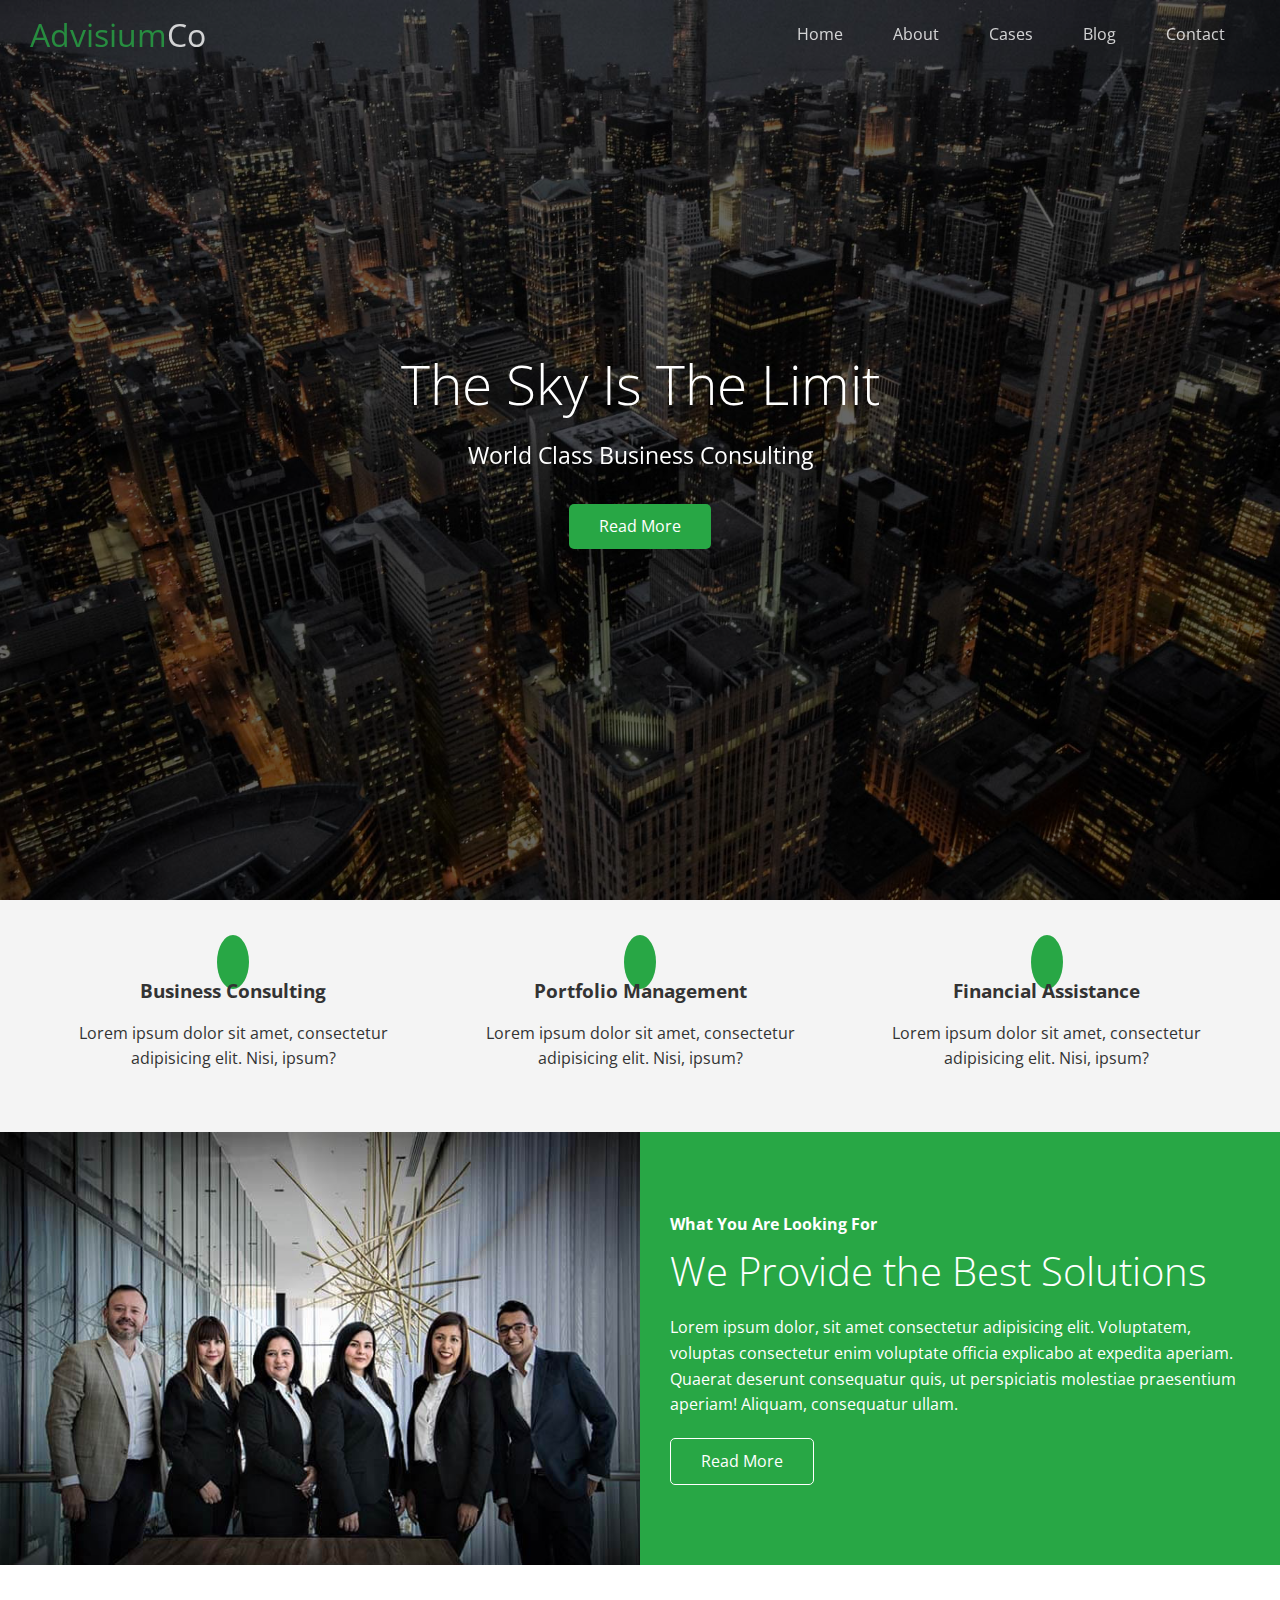
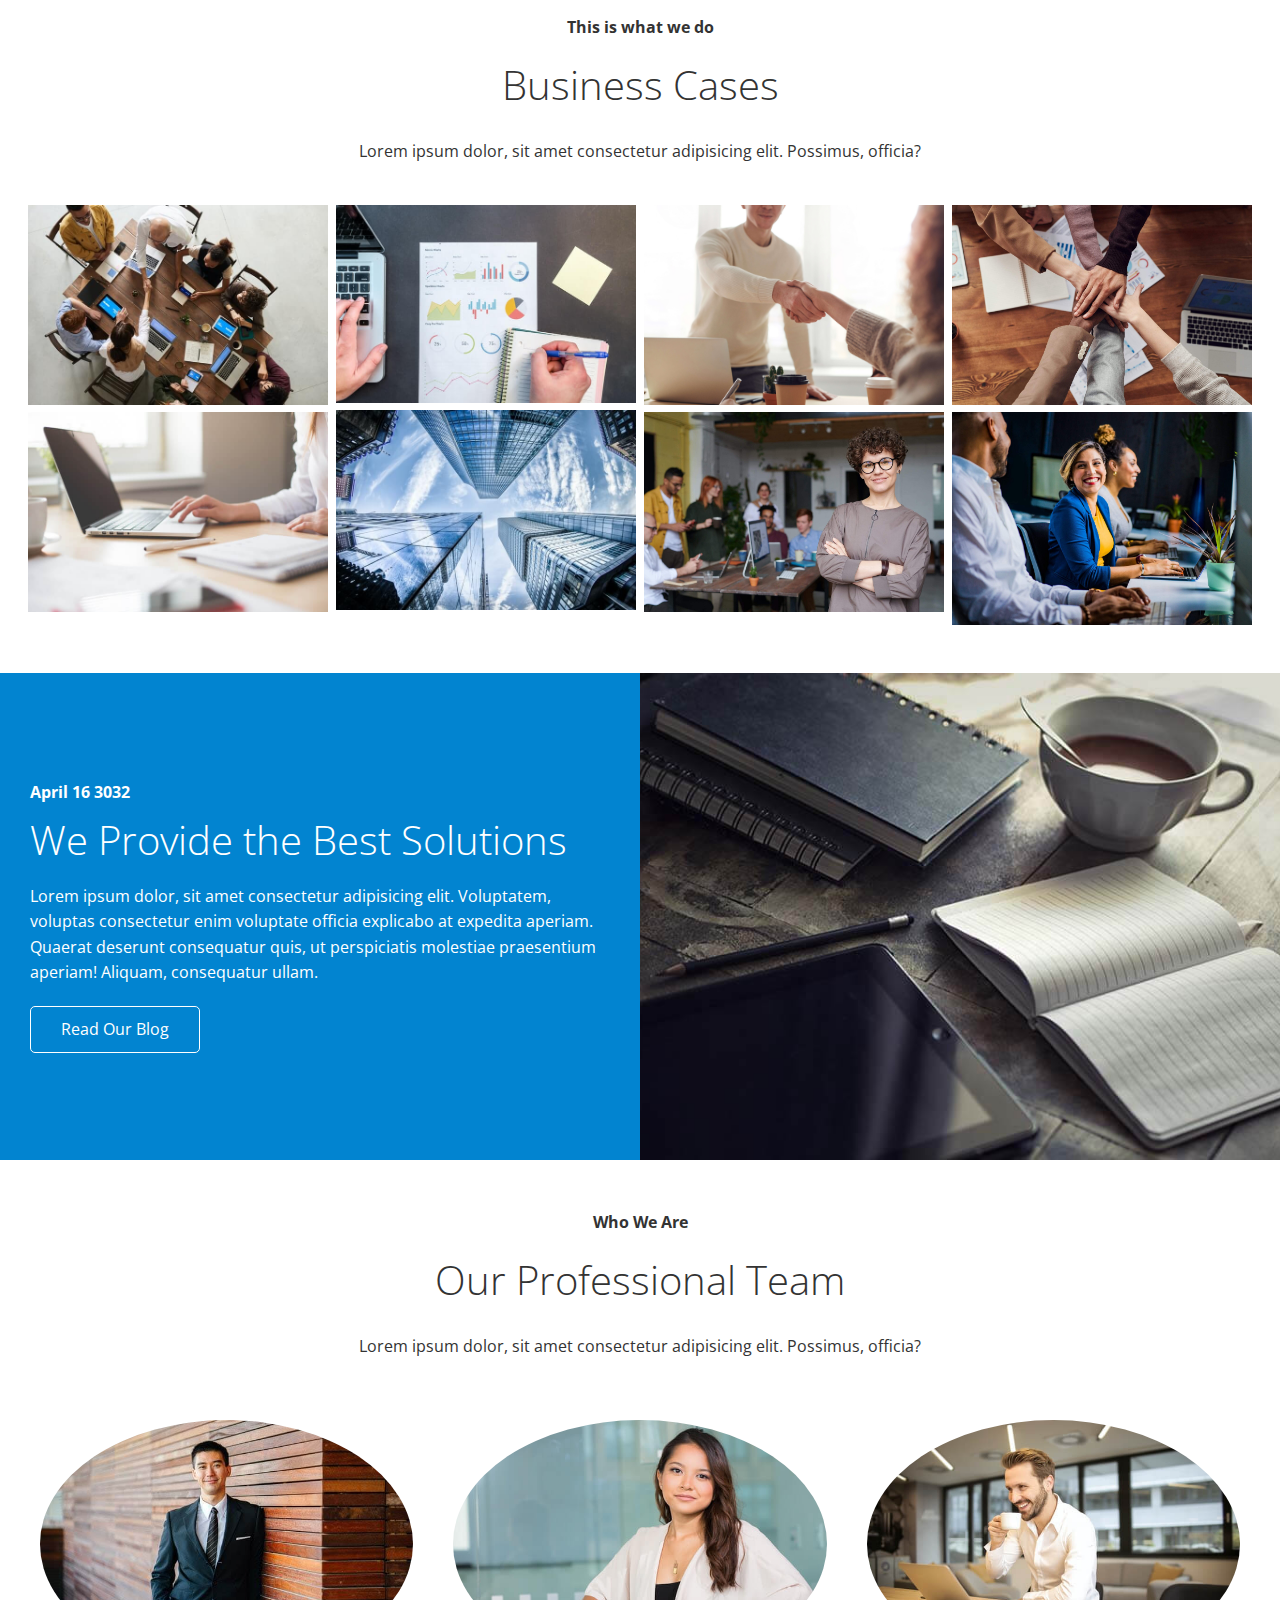
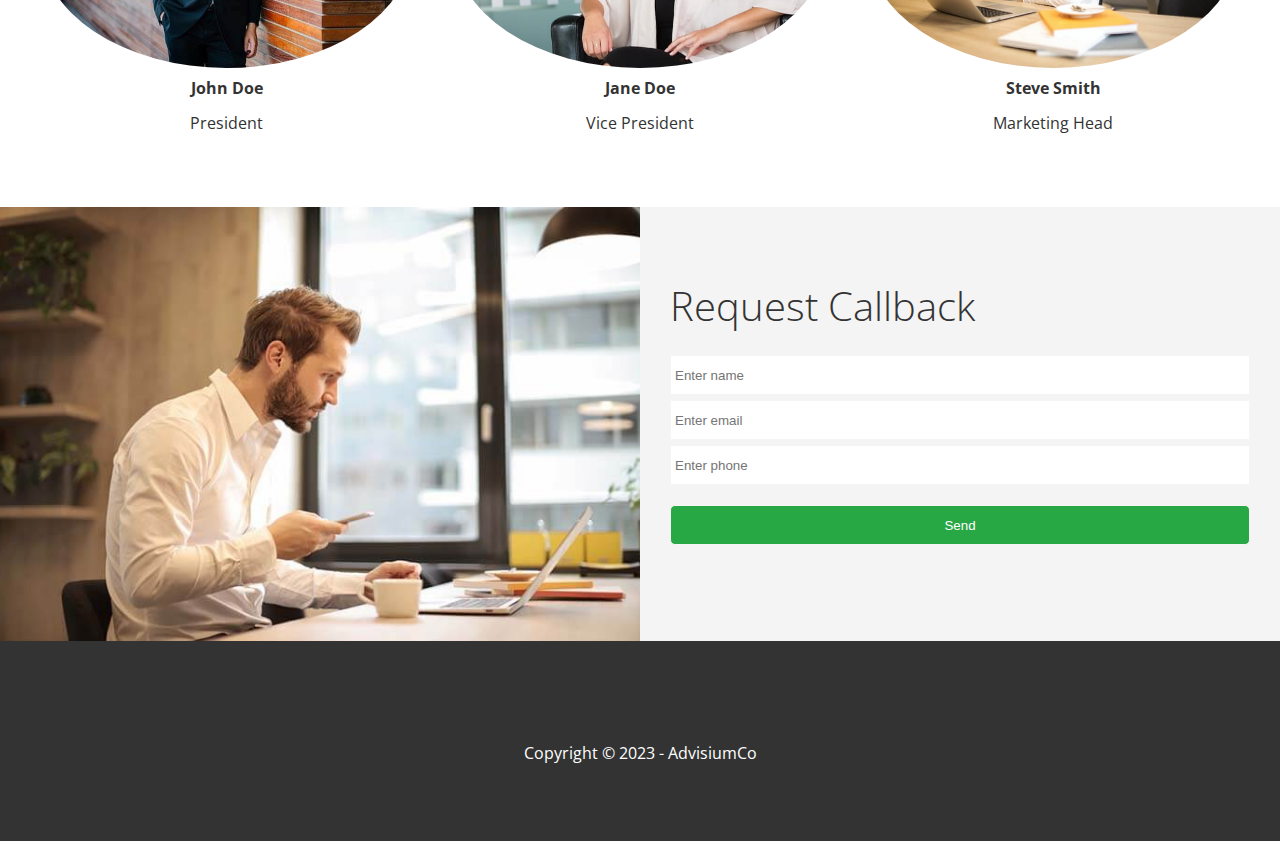
<file: index.html>
<!DOCTYPE html>
<html lang="en">
<head>
  <meta charset="UTF-8">
  <meta name="viewport" content="width=device-width, initial-scale=1.0">
  <link rel="shortcut icon" type="image/x-icon" href="/favicon.ico">
  <link rel="stylesheet" href="https://cdnjs.cloudflare.com/ajax/libs/font-awesome/6.4.2/css/all.min.css" integrity="sha512-z3gLpd7yknf1YoNbCzqRKc4qyor8gaKU1qmn+CShxbuBusANI9QpRohGBreCFkKxLhei6S9CQXFEbbKuqLg0DA==" crossorigin="anonymous" referrerpolicy="no-referrer" />
  <link rel="stylesheet" href="css/lightbox.min.css">
  <link rel="stylesheet" href="css/utilities.css">
  <link rel="stylesheet" href="css/style.css">
  <title>Welcome to AdvisiumCo</title>
</head>
<body id="home">
  <header class="hero">
    <div id="navbar" class="navbar top">
      <h1 class="logo">
        <span class="text-primary"><i class="fas fa-book-open"></i> Advisium</span>Co
      </h1>
      <nav>
        <ul>
          <li><a href="#home">Home</a></li>
          <li><a href="#about">About</a></li>
          <li><a href="#cases">Cases</a></li>
          <li><a href="#blog">Blog</a></li>
          <li><a href="#contact">Contact</a></li>
        </ul>
      </nav>
    </div>

    <div class="content">
      <h1>The Sky Is The Limit</h1>
      <p>World Class Business Consulting</p>
      <a href="#about" class="btn btn-primary"><i class="fas fa-chevron-right"></i> Read More</a>
    </div>


  </header>
  
  <main>
    <!-- About Icons -->
    <section id="about" class="icons bg-light">
      <div class="flex-items">
        <div>
          <i class="fas fa-university fa-2x"></i>
          <div>
            <h3>Business Consulting</h3>
            <p>Lorem ipsum dolor sit amet, consectetur adipisicing elit. Nisi, ipsum?</p>
          </div>
        </div>
        <div>
          <i class="fas fa-book-reader fa-2x"></i>
          <div>
            <h3>Portfolio Management</h3>
            <p>Lorem ipsum dolor sit amet, consectetur adipisicing elit. Nisi, ipsum?</p>
          </div>
        </div>
        <div>
          <i class="fas fa-pencil-alt fa-2x"></i>
          <div>
            <h3>Financial Assistance</h3>
            <p>Lorem ipsum dolor sit amet, consectetur adipisicing elit. Nisi, ipsum?</p>
          </div>
        </div>
      </div>
    </section>
    <!-- About: Solutions -->
    <section class="solutions flex-columns">
      <div class="row">
        <div class="column">
          <div class="column-1">
            <img src="images/home/people.jpg" alt="">

          </div>
        </div>
        <div class="column">
          <div class="column-2 bg-primary">
            <h4>What You Are Looking For</h4>
            <h2>We Provide the Best Solutions</h2>
            <p>Lorem ipsum dolor, sit amet consectetur adipisicing elit. Voluptatem, voluptas consectetur enim voluptate officia explicabo at expedita aperiam. Quaerat deserunt consequatur quis, ut perspiciatis molestiae praesentium aperiam! Aliquam, consequatur ullam.</p>
            <a href="#" class="btn btn-outline">
              <i class="fas fa-chrevron"></i>
              Read More
            </a>

          </div>
        </div>
      </div>
    </section>

    <!-- Cases -->
    <section id="cases" class="cases flex-grid section-padding">
      <header class="section-header">
        <h4>This is what we do</h4>
        <h2>Business Cases</h2>
        <p>Lorem ipsum dolor, sit amet consectetur adipisicing elit. Possimus, officia?</p>
      </header>
      <div class="row">
        <div class="column">
          <a href="images/cases/cases1.jpg"data-lightbox="cases" data-title="Lorem ipsum dolor, sit amet consectetur adipisicing elit. Possimus, officia?">
            <img src="images/cases/cases1.jpg" alt="">

          </a>
          <a href="images/cases/cases2.jpg"data-lightbox="cases" data-title="Lorem ipsum dolor, sit amet consectetur adipisicing elit. Possimus, officia?">
            <img src="images/cases/cases2.jpg" alt="">

          </a>
        </div>
        <div class="column">
          <a href="images/cases/cases3.jpg"data-lightbox="cases" data-title="Lorem ipsum dolor, sit amet consectetur adipisicing elit. Possimus, officia?">
            <img src="images/cases/cases3.jpg" alt="">

          </a>
         
          <a href="images/cases/cases4.jpg"data-lightbox="cases" data-title="Lorem ipsum dolor, sit amet consectetur adipisicing elit. Possimus, officia?">
            <img src="images/cases/cases4.jpg" alt="">

          </a>
         
        </div>
        <div class="column">
          <a href="images/cases/cases5.jpg"data-lightbox="cases" data-title="Lorem ipsum dolor, sit amet consectetur adipisicing elit. Possimus, officia?">
            <img src="images/cases/cases5.jpg" alt="">

          </a>

          <a href="images/cases/cases6.jpg"data-lightbox="cases" data-title="Lorem ipsum dolor, sit amet consectetur adipisicing elit. Possimus, officia?">
            <img src="images/cases/cases6.jpg" alt="">

          </a>
        
        </div>
        <div class="column">
          <a href="images/cases/cases7.jpg"data-lightbox="cases" data-title="Lorem ipsum dolor, sit amet consectetur adipisicing elit. Possimus, officia?">
            <img src="images/cases/cases7.jpg" alt="">

          </a>
          <a href="images/cases/cases8.jpg"data-lightbox="cases" data-title="Lorem ipsum dolor, sit amet consectetur adipisicing elit. Possimus, officia?">
            <img src="images/cases/cases8.jpg" alt="">

          </a>
         
        </div>
      </div>
    </section>

    <!-- Blog -->

    <section id="blog" class="blog flex-columns flex-reverse">
      <div class="row">
        <div class="column">
          <div class="column-1">
            <img src="images/home/blog.jpg" alt="">

          </div>
        </div>
        <div class="column">
          <div class="column-2 bg-secondary">
            <h4>April 16 3032</h4>
            <h2>We Provide the Best Solutions</h2>
            <p>Lorem ipsum dolor, sit amet consectetur adipisicing elit. Voluptatem, voluptas consectetur enim voluptate officia explicabo at expedita aperiam. Quaerat deserunt consequatur quis, ut perspiciatis molestiae praesentium aperiam! Aliquam, consequatur ullam.</p>
            <a href="blog.html" class="btn btn-outline">
              <i class="fas fa-chrevron"></i>
              Read Our Blog
            </a>

          </div>
        </div>
      </div>
    </section>

    <section id="team" class="team section-padding">
      <header class="section-header">
        <h4>Who We Are</h4>
        <h2>Our Professional Team</h2>
        <p>Lorem ipsum dolor, sit amet consectetur adipisicing elit. Possimus, officia?</p>
      </header>
      <div class="flex-items">
        <div>
          <img src="images/team/person1.jpg" alt="">
          <h4>John Doe</h4>
          <p>President</p>
        </div>
        <div>
          <img src="images/team/person2.jpg" alt="">
          <h4>Jane Doe</h4>
          <p>Vice President</p>
        </div>
        <div>
          <img src="images/team/person3.jpg" alt="">
          <h4>Steve Smith</h4>
          <p>Marketing Head</p>
        </div>
      </div>
      
    </section>

<!-- Contact -->

<section id="contact" class="contact flex-columns">
  <div class="row">
    <div class="column">
      <div class="column-1">
        <img src="images/home/contact.jpg" alt="">

      </div>
    </div>
    <div class="column">
      <div class="column-2 bg-light">
        <h2>Request Callback</h2>
        <form action="" class="callback-form">
          <div class="form-control">
            <label for="name"></label>
            <input type="text" name="name" id="name" placeholder="Enter name">
          </div>
          <div class="form-control">
            <label for="email"></label>
            <input type="text" name="email" id="email" placeholder="Enter email">
          </div>
          <div class="form-control">
            <label for="phone"></label>
            <input type="text" name="phone" id="phone" placeholder="Enter phone">
          </div>
          <input type="submit" value="Send" id="submit" class="btn">
        </form>

      </div>
    </div>
  </div>
</section>


</main>
<footer class="footer bg-dark">
  <div class="social">
    <a href="#"><i class="fab fa-facebook fa-2x"></i></a>
    <a href="#"><i class="fab fa-twitter fa-2x"></i></a>
    <a href="#"><i class="fab fa-youtube fa-2x"></i></a>
    <a href="#"><i class="fab fa-linkedin fa-2x"></i></a>
  </div>
  <p>Copyright &copy; 2023 - AdvisiumCo</p>

</footer>

<script src="https://code.jquery.com/jquery-3.7.0.min.js" integrity="sha256-2Pmvv0kuTBOenSvLm6bvfBSSHrUJ+3A7x6P5Ebd07/g=" crossorigin="anonymous"></script>

<script src="js/lightbox.min.js"></script>

<script>
  const navbar = document.getElementById('navbar');
  let scrolled = false;

  window.onscroll = function () {
    if(window.pageYOffset > 100) {
      navbar.classList.remove('top');
      if(!scrolled) {
        navbar.style.transform = 'translateY(-70px)';
      }
      setTimeout(function() {
        navbar.style.transform = 'translateY(0)';
        scrolled = true; }, 200)
      
     } else { 
      navbar.classList.add('top')
      scrolled = false;

     }
    };
// Smooth Scrolling
$('#navbar a, .btn').on('click', function (e) {
  if(this.hash !=='') {
    e.preventDefault();
    
    const hash = this.hash;

    $('html, body').animate(
      {
        scrollTop: $(hash).offset().top - 100,
      },
      800
    );
  }
});
    
  
</script>


</body>
</html>
</file>
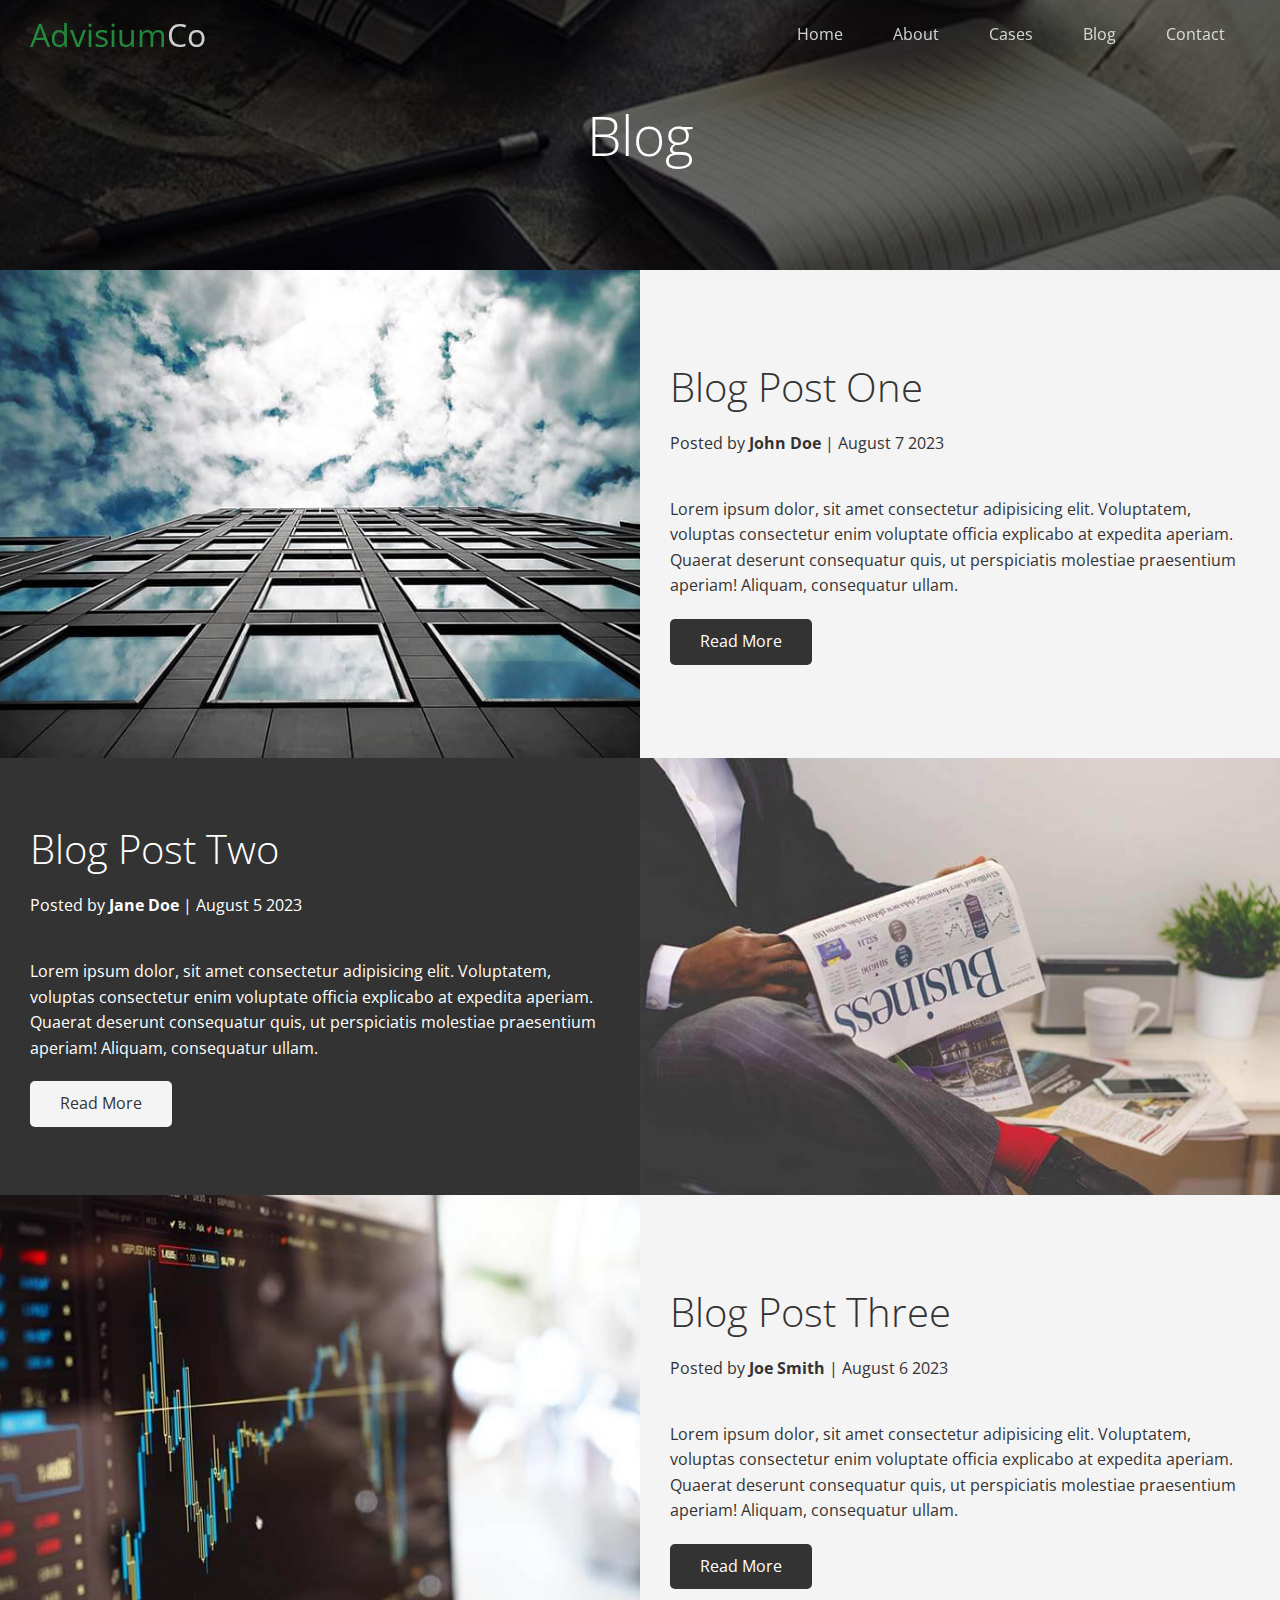
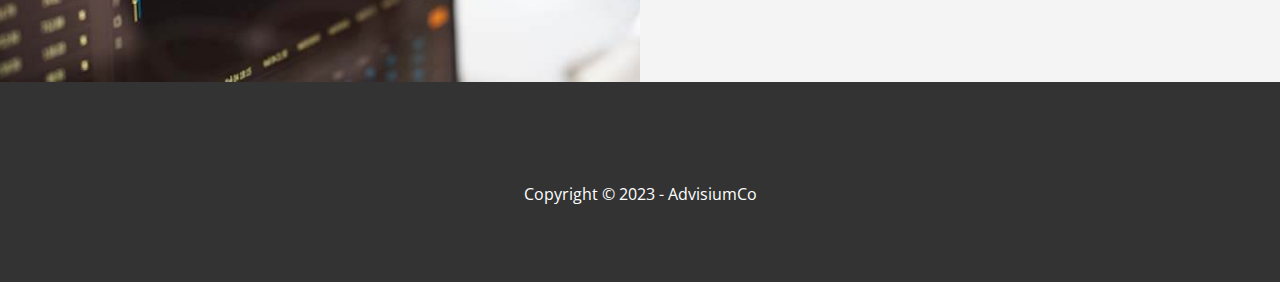
<file: blog.html>
<!DOCTYPE html>
<html lang="en">
<head>
  <meta charset="UTF-8">
  <meta name="viewport" content="width=device-width, initial-scale=1.0">
  <link rel="stylesheet" href="https://cdnjs.cloudflare.com/ajax/libs/font-awesome/6.4.2/css/all.min.css" integrity="sha512-z3gLpd7yknf1YoNbCzqRKc4qyor8gaKU1qmn+CShxbuBusANI9QpRohGBreCFkKxLhei6S9CQXFEbbKuqLg0DA==" crossorigin="anonymous" referrerpolicy="no-referrer" />
  <link rel="stylesheet" href="css/utilities.css">
  <link rel="stylesheet" href="css/style.css">
  <title>Read Our Blog</title>
</head>
<body id="home">
  <header class="hero blog ">
    <div id="navbar" class="navbar top">
      <h1 class="logo">
        <span class="text-primary"><i class="fas fa-book-open"></i> Advisium</span>Co
      </h1>
      <nav>
        <ul>
          <li><a href="index.html">Home</a></li>
          <li><a href="index.html#about">About</a></li>
          <li><a href="index.html#cases">Cases</a></li>
          <li><a href="index.html#blog">Blog</a></li>
          <li><a href="index.html#contact">Contact</a></li>
        </ul>
      </nav>
    </div>

    <div class="content">
      <h1>Blog</h1>
      
    </div>


  </header>
  
  <main>
    <article class=" flex-columns">
      <div class="row">
        <div class="column">
          <div class="column-1">
            <img src="images/blog/blog1.jpg" alt="">

          </div>
        </div>
        <div class="column">
          <div class="column-2 bg-light">
            
            <h2>Blog Post One</h2>
            <p class="meta">
              <i class="fas fa-user"></i> Posted by <strong>John Doe</strong> | August 7 2023
            </p>
            <p>Lorem ipsum dolor, sit amet consectetur adipisicing elit. Voluptatem, voluptas consectetur enim voluptate officia explicabo at expedita aperiam. Quaerat deserunt consequatur quis, ut perspiciatis molestiae praesentium aperiam! Aliquam, consequatur ullam.</p>
            <a href="post.html" class="btn btn-dark">
              <i class="fas fa-chrevron"></i>
              Read More
            </a>

          </div>
        </div>
      </div>
    </article>

    <article class="flex-columns flex-reverse">
      <div class="row">
        <div class="column">
          <div class="column-1">
            <img src="images/blog/blog2.jpg" alt="">

          </div>
        </div>
        <div class="column">
          <div class="column-2 bg-dark">
            
            <h2>Blog Post Two</h2>
            <p class="meta">
              <i class="fas fa-user"></i> Posted by <strong>Jane Doe</strong> | August 5 2023
            </p>
            <p>Lorem ipsum dolor, sit amet consectetur adipisicing elit. Voluptatem, voluptas consectetur enim voluptate officia explicabo at expedita aperiam. Quaerat deserunt consequatur quis, ut perspiciatis molestiae praesentium aperiam! Aliquam, consequatur ullam.</p>
            <a href="post.html" class="btn btn-light">
              <i class="fas fa-chrevron"></i>
              Read More
            </a>

          </div>
        </div>
      </div>
    </article>

    <article class="flex-columns">
      <div class="row">
        <div class="column">
          <div class="column-1">
            <img src="images/blog/blog3.jpg" alt="">

          </div>
        </div>
        <div class="column">
          <div class="column-2 bg-light">
            
            <h2>Blog Post Three</h2>
            <p class="meta">
              <i class="fas fa-user"></i> Posted by <strong>Joe Smith</strong> | August 6 2023
            </p>
            <p>Lorem ipsum dolor, sit amet consectetur adipisicing elit. Voluptatem, voluptas consectetur enim voluptate officia explicabo at expedita aperiam. Quaerat deserunt consequatur quis, ut perspiciatis molestiae praesentium aperiam! Aliquam, consequatur ullam.</p>
            <a href="post.html" class="btn btn-dark">
              <i class="fas fa-chrevron"></i>
              Read More
            </a>

          </div>
        </div>
      </div>
    </article>
    
  </main>
  <footer class="footer bg-dark">
    <div class="social">
      <a href="#"><i class="fab fa-facebook fa-2x"></i></a>
      <a href="#"><i class="fab fa-twitter fa-2x"></i></a>
      <a href="#"><i class="fab fa-youtube fa-2x"></i></a>
      <a href="#"><i class="fab fa-linkedin fa-2x"></i></a>
    </div>
    <p>Copyright &copy; 2023 - AdvisiumCo</p>
  
  </footer>
<script>
  const navbar = document.getElementById('navbar');
  let scrolled = false;

  window.onscroll = function () {
    if(window.pageYOffset > 100) {
      navbar.classList.remove('top');
      if(!scrolled) {
        navbar.style.transform = 'translateY(-70px)';
      }
      setTimeout(function() {
        navbar.style.transform = 'translateY(0)';
        scrolled = true; }, 200)
      
     } else { 
      navbar.classList.add('top')
      scrolled = false;

     }
    };
</script>

</body>
</html>
</file>
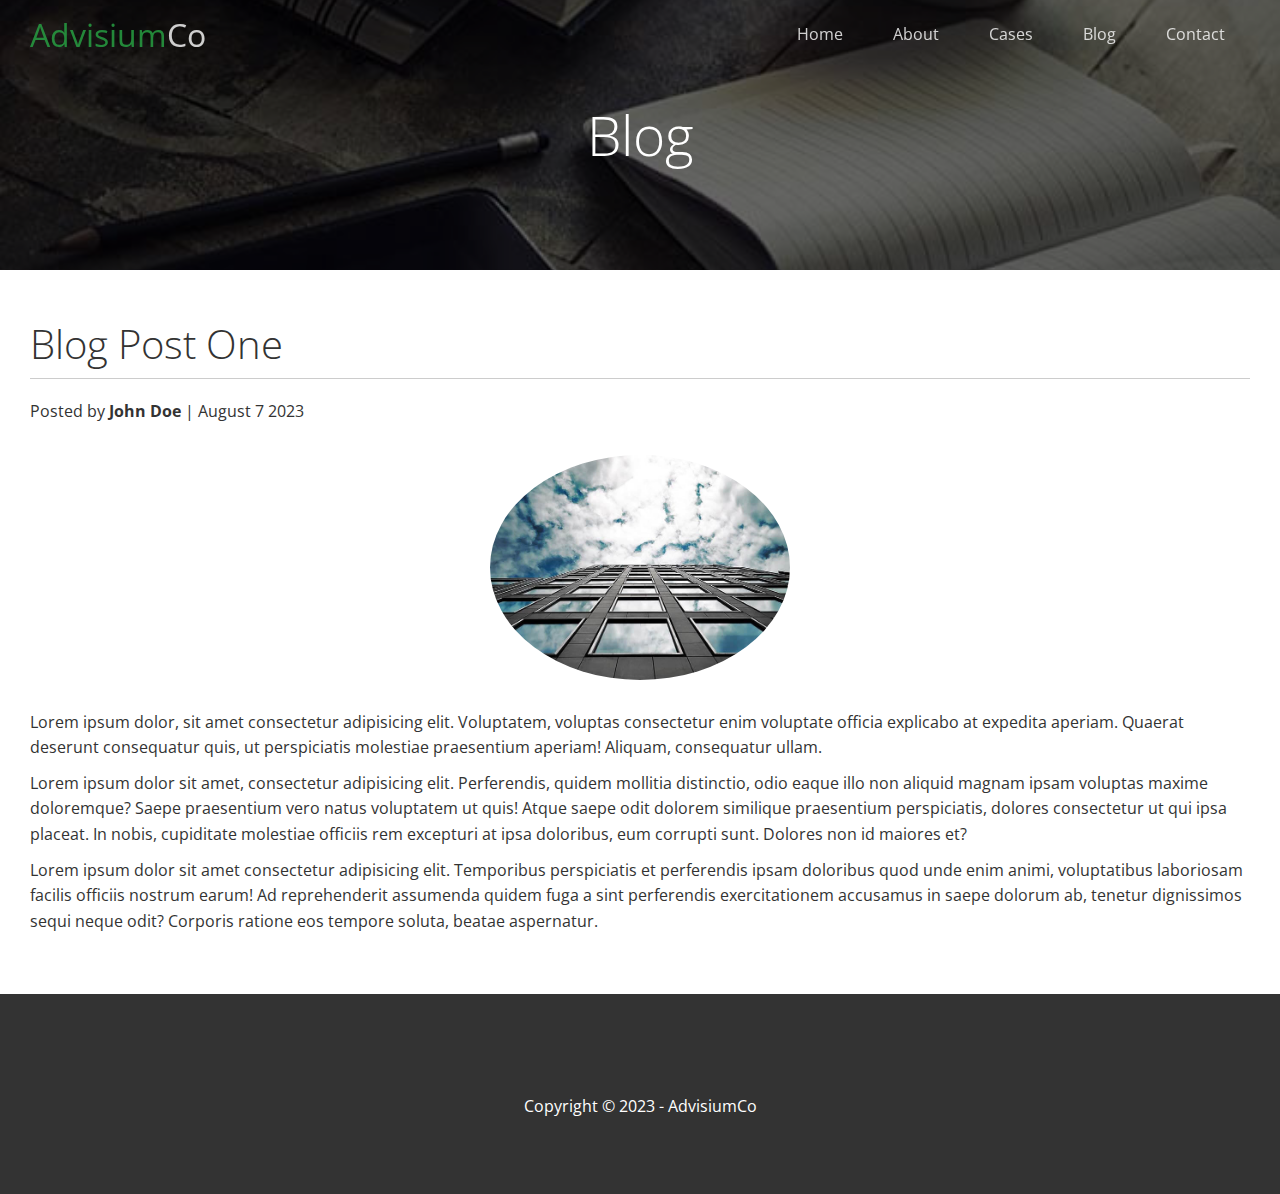
<file: post.html>
<!DOCTYPE html>
<html lang="en">
<head>
  <meta charset="UTF-8">
  <meta name="viewport" content="width=device-width, initial-scale=1.0">
  <link rel="stylesheet" href="https://cdnjs.cloudflare.com/ajax/libs/font-awesome/6.4.2/css/all.min.css" integrity="sha512-z3gLpd7yknf1YoNbCzqRKc4qyor8gaKU1qmn+CShxbuBusANI9QpRohGBreCFkKxLhei6S9CQXFEbbKuqLg0DA==" crossorigin="anonymous" referrerpolicy="no-referrer" />
  <link rel="stylesheet" href="css/utilities.css">
  <link rel="stylesheet" href="css/style.css">
  <title>Read Our Blog</title>
</head>
<body id="home">
  <header class="hero blog ">
    <div id="navbar" class="navbar top">
      <h1 class="logo">
        <span class="text-primary"><i class="fas fa-book-open"></i> Advisium</span>Co
      </h1>
      <nav>
        <ul>
          <li><a href="index.html">Home</a></li>
          <li><a href="index.html#about">About</a></li>
          <li><a href="index.html#cases">Cases</a></li>
          <li><a href="index.html#blog">Blog</a></li>
          <li><a href="index.html#contact">Contact</a></li>
        </ul>
      </nav>
    </div>

    <div class="content">
      <h1>Blog</h1>
      
    </div>


  </header>
  
  <main>
    <section class="post">
      <h2>Blog Post One</h2>
      <p class="meta">
              <i class="fas fa-user"></i> Posted by <strong>John Doe</strong> | August 7 2023
            </p>
            <img src="images/blog/blog1.jpg" alt="">
            <p>Lorem ipsum dolor, sit amet consectetur adipisicing elit. Voluptatem, voluptas consectetur enim voluptate officia explicabo at expedita aperiam. Quaerat deserunt consequatur quis, ut perspiciatis molestiae praesentium aperiam! Aliquam, consequatur ullam.</p>
            <p>Lorem ipsum dolor sit amet, consectetur adipisicing elit. Perferendis, quidem mollitia distinctio, odio eaque illo non aliquid magnam ipsam voluptas maxime doloremque? Saepe praesentium vero natus voluptatem ut quis! Atque saepe odit dolorem similique praesentium perspiciatis, dolores consectetur ut qui ipsa placeat. In nobis, cupiditate molestiae officiis rem excepturi at ipsa doloribus, eum corrupti sunt. Dolores non id maiores et?</p>
            <p>Lorem ipsum dolor sit amet consectetur adipisicing elit. Temporibus perspiciatis et perferendis ipsam doloribus quod unde enim animi, voluptatibus laboriosam facilis officiis nostrum earum! Ad reprehenderit assumenda quidem fuga a sint perferendis exercitationem accusamus in saepe dolorum ab, tenetur dignissimos sequi neque odit? Corporis ratione eos tempore soluta, beatae aspernatur.</p>
    </section>
    
  </main>
  <footer class="footer bg-dark">
    <div class="social">
      <a href="#"><i class="fab fa-facebook fa-2x"></i></a>
      <a href="#"><i class="fab fa-twitter fa-2x"></i></a>
      <a href="#"><i class="fab fa-youtube fa-2x"></i></a>
      <a href="#"><i class="fab fa-linkedin fa-2x"></i></a>
    </div>
    <p>Copyright &copy; 2023 - AdvisiumCo</p>
  
  </footer>

  <script>
    const navbar = document.getElementById('navbar');
    let scrolled = false;
  
    window.onscroll = function () {
      if(window.pageYOffset > 100) {
        navbar.classList.remove('top');
        if(!scrolled) {
          navbar.style.transform = 'translateY(-70px)';
        }
        setTimeout(function() {
          navbar.style.transform = 'translateY(0)';
          scrolled = true; }, 200)
        
       } else { 
        navbar.classList.add('top')
        scrolled = false;
  
       }
      };
  </script>

</body>
</html>
</file>
<file: css/utilities.css>
/* Text Colors */
.text-primary {
  color: #28a745;
}

.text-secondary {
  color:#0284d0 #0284d0; 
}
/* Buttons */
.btn {
  cursor: pointer;
  display: inline-block;
  padding: 10px 30px;
  color: #fff;
  background-color: #28a745;
  border: none;
  border-radius: 5px;
}

.btn:hover {
  opacity: .9;
}

.btn-primary, .bg-primary {
  background: #28a745;
  color: #fff;
}
.btn-secondary,  .bg-secondary {
  background: #0284d0;
  color: #fff;
}
.btn-dark, .bg-dark {
  background: #333;
  color: #fff;
}
.btn-light, .bg-light {
  background: #f4f4f4;
  color: #333;
}

.btn-outline {
  background: transparent;
  border: 1px solid #fff;
}

/* Flex Items */
.flex-items {
  display: flex;
  text-align: center;
  justify-content: center;
  text-align: center;
  height: 100%;
}

.flex-items > div {
  padding: 20px;
}


/* Flex Columns */


.flex-columns.flex-reverse .row {
  flex-direction: row-reverse;
}
.flex-columns .row {
  display: flex;
  flex-direction: row;
  flex-wrap: wrap;
  width: 100%;
}

.flex-columns .column {
  display: flex;
  flex-direction: column;
  flex-basis: 100%;
  flex: 1;
}

.flex-columns .column .column-1,
.flex-columns .column .column-2 {
  height: 100%;
}
.flex-columns img {
  width: 100%;
  height: 100%;
  object-fit: cover;
}

.flex-columns .column-2 {
  display: flex;
  flex-direction: column;
  align-items: flex-start;
  justify-content: center;
  padding: 30px
}

.flex-columns h2 {
  font-size: 40px;
  font-weight: 100;

}

.flex-columns h4 {
  margin-bottom: 10px;
}

.flex-columns p {
  margin: 20px 0;
}

/* Section header */
.section-header {
  padding: 30px;
  display: flex;
  flex-direction: column;
  align-items: center;
  justify-content: center;
  text-align: center;
}

.section-header h2 {
  font-size: 40px;
  margin: 20px 0;
}

.section-padding {
  padding: 20px 20px 40px;

}

/* Flex Grid */
.flex-grid .row {
  display: flex;
  flex-wrap: wrap;
  padding: 0 4px;
}

.flex-grid .column {
  flex: 25%;
  max-width: 25%;
  padding: 0 4px;


}
</file>
<file: css/style.css>
@import url('https://fonts.googleapis.com/css2?family=DM+Sans:opsz@9..40&family=Open+Sans:wght@300;400&family=Playfair+Display&display=swap');

* {
  box-sizing: border-box;
  padding: 0;
  margin: 0;

}

body {
  font-family: 'Open Sans', sans-serif;
  background: #fff;
  color: #333;
  line-height: 1.6;

}
ul{
  list-style: none;

}

a {
  color: #333;
  text-decoration: none;

}

h1,h2 {
  font-weight: 300;
  line-height: 1.2;

}

p {
  margin: 10px 0;

}
img {
  width: 100%;
}

/* Navbar */
.navbar {
  display: flex;
  align-items: center;
  justify-content: space-between;
  background-color: #333;
  color: #fff;
  opacity: 0.8;
  width: 100%;
  height: 70px;
  position: fixed;
  top: 0px;
  padding: 0 30px;
  transition: 0.5s;

}

.navbar.top {
  background: transparent;
}

.navbar a {
  color: #fff;
  padding: 10px 20px;
  margin: 0 5px;

}
.navbar a:hover{
  border-bottom: #28a745 2px solid;
}
.navbar ul {
  display: flex;
}

.navbar .logo {
  font-weight: 400;
}

/* Header */
.hero {
  background: url(../images/home/showcase.jpg) no-repeat center center/cover;
  height: 100vh;
  position: relative;
  color: #fff;
}
.hero .content {
  display: flex;
  flex-direction: column;
  align-items: center;
  justify-content: center;
  text-align: center;
  height: 100%;
  padding: 0 20px;

}
.hero .content h1 {
  font-size: 55px;

}
.hero .content p {
  font-size: 23px;
  max-width: 600px;
  margin: 20px 0 30px;
}

.hero::before {
  content: '';
  position: absolute;
  top: 0;
  left: 0;
  width: 100%;
  height: 100%;
  background: rgba(0,0,0,0.6);
}

.hero *{
  z-index: 10;
}

.hero.blog {
  background: url('../images/home/blog.jpg') no-repeat center center/cover;
  height: 30vh;
}

/* Icons */
.icons {
  padding: 30px;

}

.icons h3 {
  font-weight: bold;
  margin-bottom: 15px;

}

.icons i {
  background-color: #28a745;
  color: #fff;
  padding: 1rem;
  border-radius: 50%;
  margin-bottom: 15px;
}

.cases img:hover {
  opacity: .7;
}
.team img {
  border-radius: 50%;
}

/* Callback Form */
.callback-form {
  width: 100%;
  padding: 20px 0;

}

.callback-form label {
  display: block;
  margin-bottom: 5px;
}

.callbakc-form .form-control {
  margin-bottom: 15px;
}

.callback-form input {
  width: 100%;
  padding: 4px;
  height: 40px;
  border: #f5f5f5 1px solid;

}

.callback-form input:focus {
  outline-color: #28a745;
}

.callback-form .btn {
  padding: 12px 0;
  margin-top: 20px;
}

/* Post */
.post {
  padding: 50px 30px;

}

.post h2 {
  font-size: 40px;
  margin-bottom: 20px;
  padding-bottom: 10px;
  border-bottom: #ccc 1px solid;
}

.post .meta {
  margin-bottom: 30px;

}

.post img {
  width: 300px;
  border-radius: 50%;
  display: block;
  margin: 0 auto 30px;

}

/* Footer */
.footer {
  display: flex;
  flex-direction: column;
  align-items: center;
  justify-content: center;
  text-align: center;
  height: 200px;

}

.footer a {
  color: #fff;
}

.footer a:hover {
  color: #28a745;
}

.footer .social > * {
  margin-right: 30px;
}

/* Mobile */
 
@media(max-width: 768px) {
  .navbar {
    flex-direction: column;
    height: 120px;
    padding: 20px;
  }

  .navbar a {
    padding:  10px 10px;
    margin: 0 3px;
  }

  .flex-items {
    flex-direction: column;
  }
  .flex-columns .column, .flex-grid .column  {
    flex: 100%;
    max-width: 100%;
  }

  .team img {
    width: 70%;
  }



}
</file>
